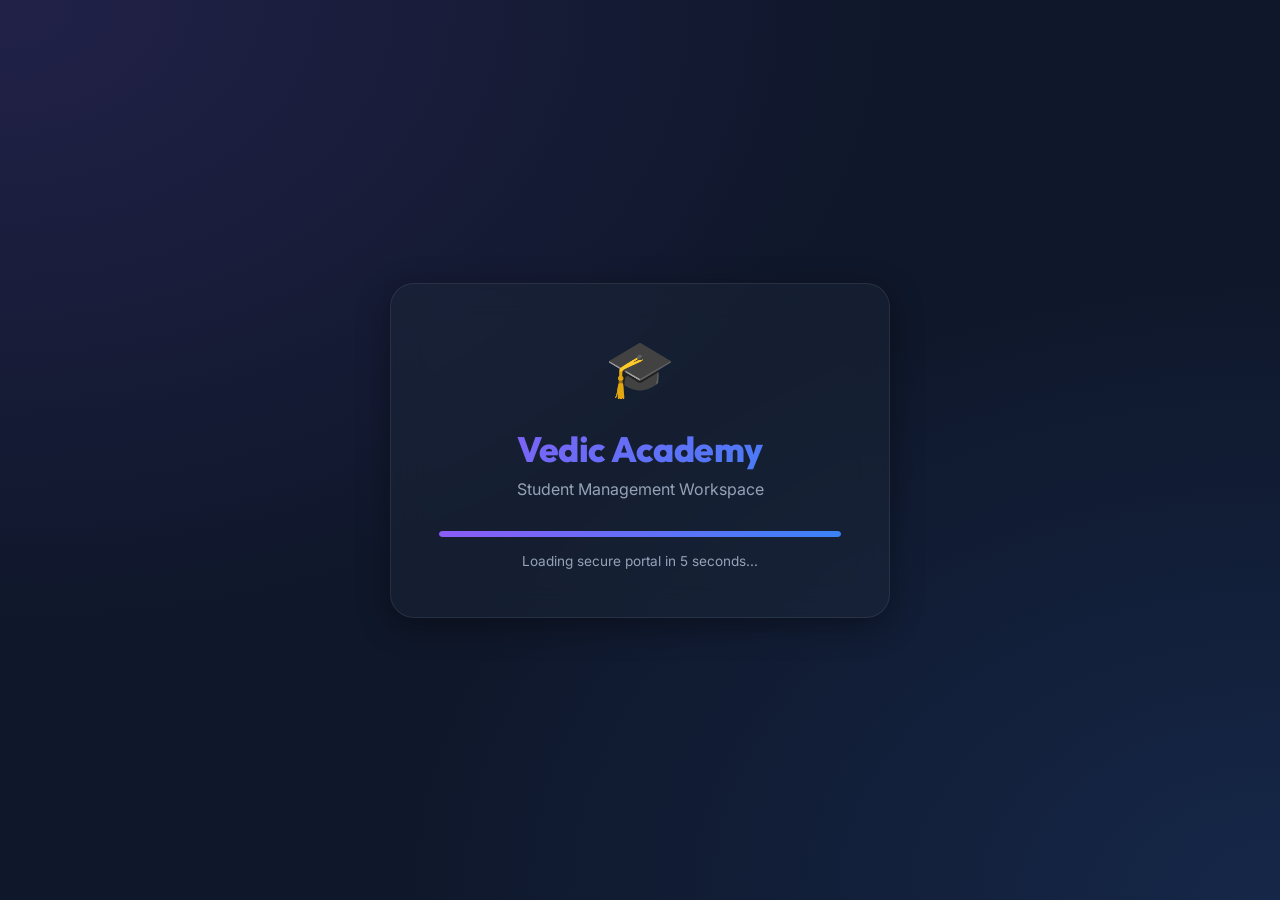
<file: src/main/resources/static/index.html>
<!DOCTYPE html>
<html lang="en">
<head>
    <meta charset="UTF-8">
    <meta name="viewport" content="width=device-width, initial-scale=1.0">
    <title>Welcome - Student Management System</title>
    <link href="https://fonts.googleapis.com/css2?family=Outfit:wght@300;400;600;800&family=Inter:wght@300;400;600&display=swap" rel="stylesheet">
    <style>
        :root {
            --primary: #8b5cf6;
            --primary-gradient: linear-gradient(135deg, #8b5cf6 0%, #3b82f6 100%);
            --background: #0f172a;
            --text-main: #f8fafc;
            --text-sub: #94a3b8;
            --glass-bg: rgba(30, 41, 59, 0.45);
            --glass-border: rgba(255, 255, 255, 0.08);
            --shadow: 0 8px 32px 0 rgba(0, 0, 0, 0.37);
        }

        * {
            margin: 0;
            padding: 0;
            box-sizing: border-box;
        }

        body {
            font-family: 'Outfit', sans-serif;
            background: var(--background);
            background-image: 
                radial-gradient(at 0% 0%, rgba(139, 92, 246, 0.15) 0px, transparent 50%),
                radial-gradient(at 100% 100%, rgba(59, 130, 246, 0.15) 0px, transparent 50%);
            color: var(--text-main);
            height: 100vh;
            display: flex;
            justify-content: center;
            align-items: center;
            overflow: hidden;
        }

        .splash-container {
            text-align: center;
            padding: 3rem;
            border-radius: 24px;
            background: var(--glass-bg);
            backdrop-filter: blur(16px);
            -webkit-backdrop-filter: blur(16px);
            border: 1px solid var(--glass-border);
            box-shadow: var(--shadow);
            max-width: 500px;
            width: 90%;
            transform: scale(0.9);
            opacity: 0;
            animation: fadeInUp 0.8s cubic-bezier(0.16, 1, 0.3, 1) forwards;
        }

        .logo-box {
            font-size: 3.5rem;
            margin-bottom: 1.5rem;
            animation: float 3s ease-in-out infinite;
        }

        h1 {
            font-size: 2.2rem;
            font-weight: 800;
            margin-bottom: 0.5rem;
            letter-spacing: -0.5px;
            background: var(--primary-gradient);
            -webkit-background-clip: text;
            -webkit-text-fill-color: transparent;
        }

        p {
            font-family: 'Inter', sans-serif;
            font-size: 1rem;
            color: var(--text-sub);
            margin-bottom: 2rem;
        }

        .loader-track {
            height: 6px;
            width: 100%;
            background: rgba(255, 255, 255, 0.05);
            border-radius: 10px;
            overflow: hidden;
            position: relative;
            margin-bottom: 1rem;
        }

        .loader-fill {
            height: 100%;
            width: 0%;
            background: var(--primary-gradient);
            border-radius: 10px;
            animation: fillLoader 4.8s linear forwards;
        }

        .countdown-text {
            font-size: 0.85rem;
            font-family: 'Inter', sans-serif;
            color: var(--text-sub);
        }

        @keyframes fadeInUp {
            to {
                transform: scale(1);
                opacity: 1;
            }
        }

        @keyframes float {
            0%, 100% {
                transform: translateY(0px) rotate(0deg);
            }
            50% {
                transform: translateY(-10px) rotate(5deg);
            }
        }

        @keyframes fillLoader {
            to {
                width: 100%;
            }
        }

        /* Fade-out animation for redirect */
        .fade-out {
            animation: fadeOut 0.5s ease-in-out forwards;
        }

        @keyframes fadeOut {
            to {
                opacity: 0;
                transform: scale(0.95);
            }
        }
    </style>
</head>
<body>

    <div class="splash-container" id="splash">
        <div class="logo-box">🎓</div>
        <h1>Vedic Academy</h1>
        <p>Student Management Workspace</p>
        
        <div class="loader-track">
            <div class="loader-fill"></div>
        </div>
        <div class="countdown-text" id="countdown">Loading secure portal in 5 seconds...</div>
    </div>

    <script>
        // Smooth countdown
        let seconds = 5;
        const countdownText = document.getElementById('countdown');
        const splashContainer = document.getElementById('splash');

        const interval = setInterval(() => {
            seconds--;
            if (seconds > 0) {
                countdownText.textContent = `Loading secure portal in ${seconds} seconds...`;
            } else {
                countdownText.textContent = "Redirecting...";
                clearInterval(interval);
            }
        }, 1000);

        // Auto-redirect to login page after exactly 5 seconds
        setTimeout(() => {
            splashContainer.classList.add('fade-out');
            setTimeout(() => {
                window.location.href = 'login.html';
            }, 500); // Wait for fade-out animation to complete
        }, 5000);
    </script>
</body>
</html>
</file>
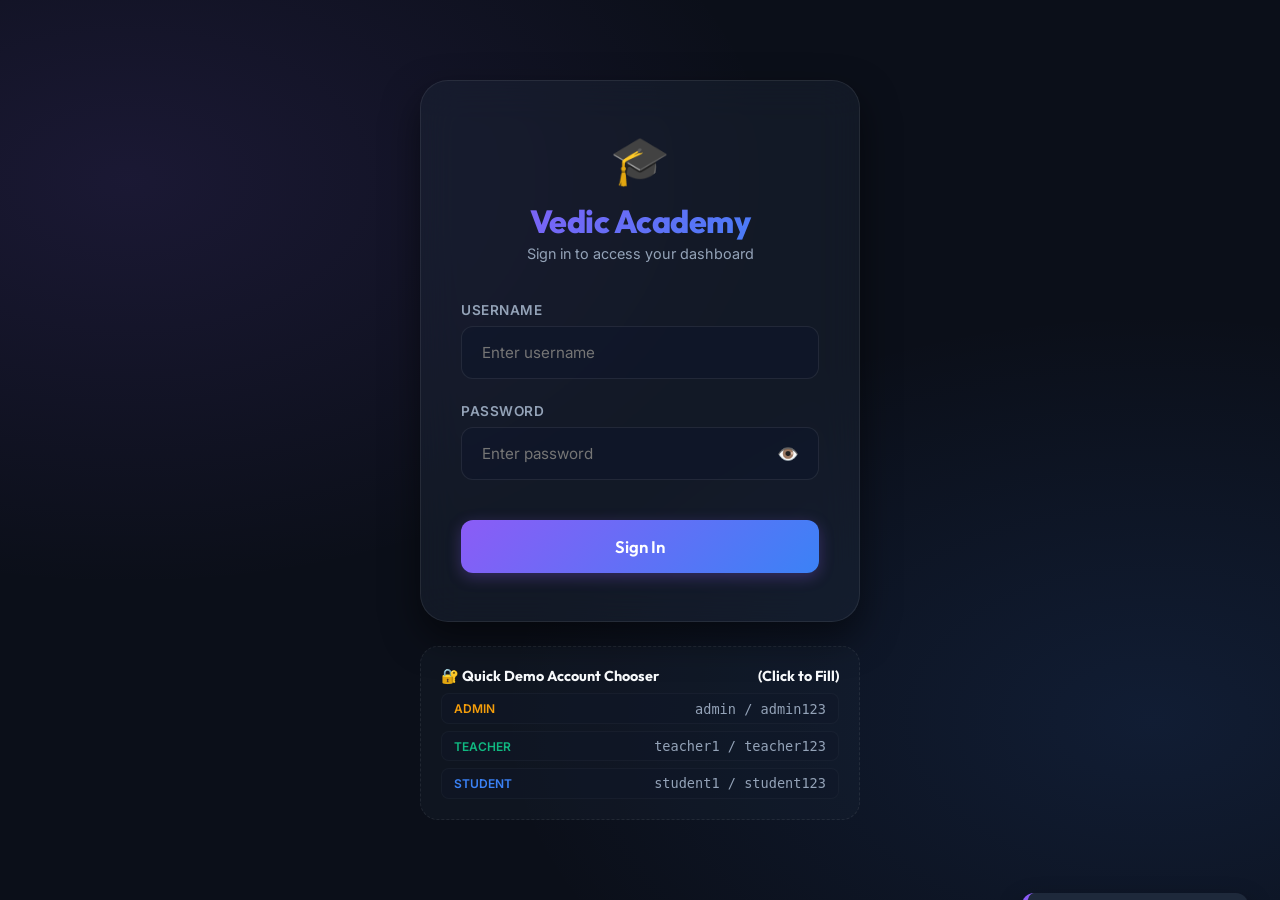
<file: src/main/resources/static/login.html>
<!DOCTYPE html>
<html lang="en">
<head>
    <meta charset="UTF-8">
    <meta name="viewport" content="width=device-width, initial-scale=1.0">
    <title>Login - Vedic Academy Workspace</title>
    <link href="https://fonts.googleapis.com/css2?family=Outfit:wght@300;400;600;800&family=Inter:wght@300;400;600&display=swap" rel="stylesheet">
    <style>
        :root {
            --primary: #8b5cf6;
            --primary-light: #a78bfa;
            --primary-gradient: linear-gradient(135deg, #8b5cf6 0%, #3b82f6 100%);
            --background: #0b0f19;
            --text-main: #f8fafc;
            --text-sub: #94a3b8;
            --glass-bg: rgba(30, 41, 59, 0.4);
            --glass-border: rgba(255, 255, 255, 0.08);
            --shadow: 0 16px 36px 0 rgba(0, 0, 0, 0.5);
            --error: #ef4444;
            --success: #10b981;
        }

        * {
            margin: 0;
            padding: 0;
            box-sizing: border-box;
        }

        body {
            font-family: 'Outfit', sans-serif;
            background: var(--background);
            background-image: 
                radial-gradient(at 10% 20%, rgba(139, 92, 246, 0.12) 0px, transparent 40%),
                radial-gradient(at 90% 80%, rgba(59, 130, 246, 0.12) 0px, transparent 40%);
            color: var(--text-main);
            min-height: 100vh;
            display: flex;
            flex-direction: column;
            justify-content: center;
            align-items: center;
            padding: 1.5rem;
            overflow-x: hidden;
        }

        .login-card {
            width: 100%;
            max-width: 440px;
            padding: 3rem 2.5rem;
            border-radius: 28px;
            background: var(--glass-bg);
            backdrop-filter: blur(20px);
            -webkit-backdrop-filter: blur(20px);
            border: 1px solid var(--glass-border);
            box-shadow: var(--shadow);
            position: relative;
            z-index: 10;
        }

        .header-box {
            text-align: center;
            margin-bottom: 2.5rem;
        }

        .header-box .icon {
            font-size: 3rem;
            margin-bottom: 0.75rem;
            display: inline-block;
        }

        .header-box h2 {
            font-size: 2rem;
            font-weight: 800;
            letter-spacing: -0.5px;
            background: var(--primary-gradient);
            -webkit-background-clip: text;
            -webkit-text-fill-color: transparent;
        }

        .header-box p {
            font-family: 'Inter', sans-serif;
            font-size: 0.9rem;
            color: var(--text-sub);
            margin-top: 0.25rem;
        }

        .form-group {
            margin-bottom: 1.5rem;
            position: relative;
        }

        .form-group label {
            display: block;
            font-family: 'Inter', sans-serif;
            font-size: 0.85rem;
            font-weight: 600;
            color: var(--text-sub);
            margin-bottom: 0.5rem;
            text-transform: uppercase;
            letter-spacing: 0.5px;
        }

        .input-wrapper {
            position: relative;
        }

        .input-wrapper input {
            width: 100%;
            padding: 1rem 1.25rem;
            background: rgba(15, 23, 42, 0.6);
            border: 1px solid rgba(255, 255, 255, 0.08);
            border-radius: 12px;
            color: var(--text-main);
            font-family: 'Inter', sans-serif;
            font-size: 0.95rem;
            transition: all 0.3s ease;
            outline: none;
        }

        .input-wrapper input:focus {
            border-color: var(--primary-light);
            box-shadow: 0 0 0 3px rgba(139, 92, 246, 0.15);
            background: rgba(15, 23, 42, 0.8);
        }

        .eye-toggle {
            position: absolute;
            right: 1.25rem;
            top: 50%;
            transform: translateY(-50%);
            background: none;
            border: none;
            color: var(--text-sub);
            cursor: pointer;
            font-size: 1.1rem;
            display: flex;
            align-items: center;
            justify-content: center;
        }

        .eye-toggle:hover {
            color: var(--text-main);
        }

        .submit-btn {
            width: 100%;
            padding: 1rem;
            background: var(--primary-gradient);
            border: none;
            border-radius: 12px;
            color: white;
            font-family: 'Outfit', sans-serif;
            font-size: 1.05rem;
            font-weight: 600;
            cursor: pointer;
            transition: all 0.3s ease;
            box-shadow: 0 4px 15px rgba(139, 92, 246, 0.3);
            margin-top: 1rem;
        }

        .submit-btn:hover {
            transform: translateY(-2px);
            box-shadow: 0 6px 20px rgba(139, 92, 246, 0.45);
        }

        .submit-btn:active {
            transform: translateY(0);
        }

        .submit-btn:disabled {
            opacity: 0.6;
            cursor: not-allowed;
            transform: none;
        }

        /* Demo credentials helper box */
        .demo-box {
            width: 100%;
            max-width: 440px;
            margin-top: 1.5rem;
            padding: 1.25rem;
            border-radius: 18px;
            background: rgba(30, 41, 59, 0.25);
            border: 1px dashed rgba(255, 255, 255, 0.08);
            font-family: 'Inter', sans-serif;
            font-size: 0.8rem;
            color: var(--text-sub);
        }

        .demo-box h4 {
            color: var(--text-main);
            margin-bottom: 0.5rem;
            display: flex;
            justify-content: space-between;
            align-items: center;
            font-family: 'Outfit', sans-serif;
            font-size: 0.9rem;
        }

        .demo-list {
            list-style: none;
            display: flex;
            flex-direction: column;
            gap: 0.4rem;
        }

        .demo-item {
            display: flex;
            justify-content: space-between;
            align-items: center;
            background: rgba(15, 23, 42, 0.4);
            padding: 0.4rem 0.75rem;
            border-radius: 8px;
            border: 1px solid rgba(255, 255, 255, 0.03);
            cursor: pointer;
            transition: all 0.25s ease;
        }

        .demo-item:hover {
            background: rgba(139, 92, 246, 0.1);
            border-color: rgba(139, 92, 246, 0.2);
            color: var(--text-main);
        }

        .demo-item span.role {
            font-weight: 600;
            text-transform: uppercase;
            font-size: 0.75rem;
        }

        .demo-item span.creds {
            font-family: monospace;
            font-size: 0.85rem;
        }

        /* Toast Notifications */
        .toast {
            position: fixed;
            bottom: 2rem;
            right: 2rem;
            padding: 1rem 1.5rem;
            border-radius: 12px;
            background: #1e293b;
            color: white;
            font-family: 'Inter', sans-serif;
            font-size: 0.9rem;
            box-shadow: 0 10px 25px rgba(0, 0, 0, 0.4);
            border-left: 5px solid var(--primary);
            transform: translateY(150%);
            transition: transform 0.4s cubic-bezier(0.175, 0.885, 0.32, 1.275);
            z-index: 1000;
            display: flex;
            align-items: center;
            gap: 0.75rem;
        }

        .toast.show {
            transform: translateY(0);
        }

        .toast.error {
            border-left-color: var(--error);
        }

        .toast.success {
            border-left-color: var(--success);
        }
    </style>
</head>
<body>

    <div class="login-card">
        <div class="header-box">
            <span class="icon">🎓</span>
            <h2>Vedic Academy</h2>
            <p>Sign in to access your dashboard</p>
        </div>

        <form id="loginForm">
            <div class="form-group">
                <label for="username">Username</label>
                <div class="input-wrapper">
                    <input type="text" id="username" placeholder="Enter username" required autocomplete="username">
                </div>
            </div>

            <div class="form-group">
                <label for="password">Password</label>
                <div class="input-wrapper">
                    <input type="password" id="password" placeholder="Enter password" required autocomplete="current-password">
                    <button type="button" class="eye-toggle" id="togglePassword">👁️</button>
                </div>
            </div>

            <button type="submit" class="submit-btn" id="submitBtn">Sign In</button>
        </form>
    </div>

    <!-- Seeder account helpers -->
    <div class="demo-box">
        <h4>🔐 Quick Demo Account Chooser <span>(Click to Fill)</span></h4>
        <ul class="demo-list">
            <li class="demo-item" onclick="fillCreds('admin', 'admin123')">
                <span class="role" style="color: #f59e0b;">Admin</span>
                <span class="creds">admin / admin123</span>
            </li>
            <li class="demo-item" onclick="fillCreds('teacher1', 'teacher123')">
                <span class="role" style="color: #10b981;">Teacher</span>
                <span class="creds">teacher1 / teacher123</span>
            </li>
            <li class="demo-item" onclick="fillCreds('student1', 'student123')">
                <span class="role" style="color: #3b82f6;">Student</span>
                <span class="creds">student1 / student123</span>
            </li>
        </ul>
    </div>

    <!-- Dynamic Toast Element -->
    <div class="toast" id="toast">
        <span id="toastIcon">💡</span>
        <span id="toastMsg">Notification message</span>
    </div>

    <script>
        const loginForm = document.getElementById('loginForm');
        const usernameInput = document.getElementById('username');
        const passwordInput = document.getElementById('password');
        const submitBtn = document.getElementById('submitBtn');
        const togglePassword = document.getElementById('togglePassword');
        const toast = document.getElementById('toast');
        const toastMsg = document.getElementById('toastMsg');
        const toastIcon = document.getElementById('toastIcon');

        // Toggle password show/hide
        togglePassword.addEventListener('click', () => {
            const type = passwordInput.getAttribute('type') === 'password' ? 'text' : 'password';
            passwordInput.setAttribute('type', type);
            togglePassword.textContent = type === 'password' ? '👁️' : '🔒';
        });

        // Quick demo login fill
        function fillCreds(u, p) {
            usernameInput.value = u;
            passwordInput.value = p;
            showToast("Credentials filled! Click 'Sign In'.", "success", "💡");
        }

        // Custom notification toast
        function showToast(msg, type = "info", icon = "💡") {
            toastMsg.textContent = msg;
            toastIcon.textContent = icon;
            
            toast.className = "toast show";
            if (type === "error") toast.classList.add('error');
            if (type === "success") toast.classList.add('success');

            setTimeout(() => {
                toast.classList.remove('show');
            }, 3000);
        }

        // Form submit handler
        loginForm.addEventListener('submit', async (e) => {
            e.preventDefault();
            
            const username = usernameInput.value.trim();
            const password = passwordInput.value;

            if (!username || !password) {
                showToast("Please enter username and password", "error", "⚠️");
                return;
            }

            submitBtn.disabled = true;
            submitBtn.textContent = "Verifying credentials...";

            try {
                const response = await fetch('/api/auth/login', {
                    method: 'POST',
                    headers: {
                        'Content-Type': 'application/json'
                    },
                    body: JSON.stringify({ username, password })
                });

                const data = await response.json();

                if (response.ok) {
                    showToast("Login Successful! Preparing workspace...", "success", "✅");
                    
                    // Save user credentials in localstorage for SPA routing/permissions
                    localStorage.setItem('currentUser', JSON.stringify(data));
                    
                    setTimeout(() => {
                        window.location.href = 'dashboard.html';
                    }, 800);
                } else {
                    showToast(data.message || "Invalid username or password", "error", "❌");
                    submitBtn.disabled = false;
                    submitBtn.textContent = "Sign In";
                }
            } catch (err) {
                console.error("Network Error:", err);
                showToast("Server connection failed. Make sure Spring Boot is running.", "error", "📡");
                submitBtn.disabled = false;
                submitBtn.textContent = "Sign In";
            }
        });
    </script>
</body>
</html>
</file>
